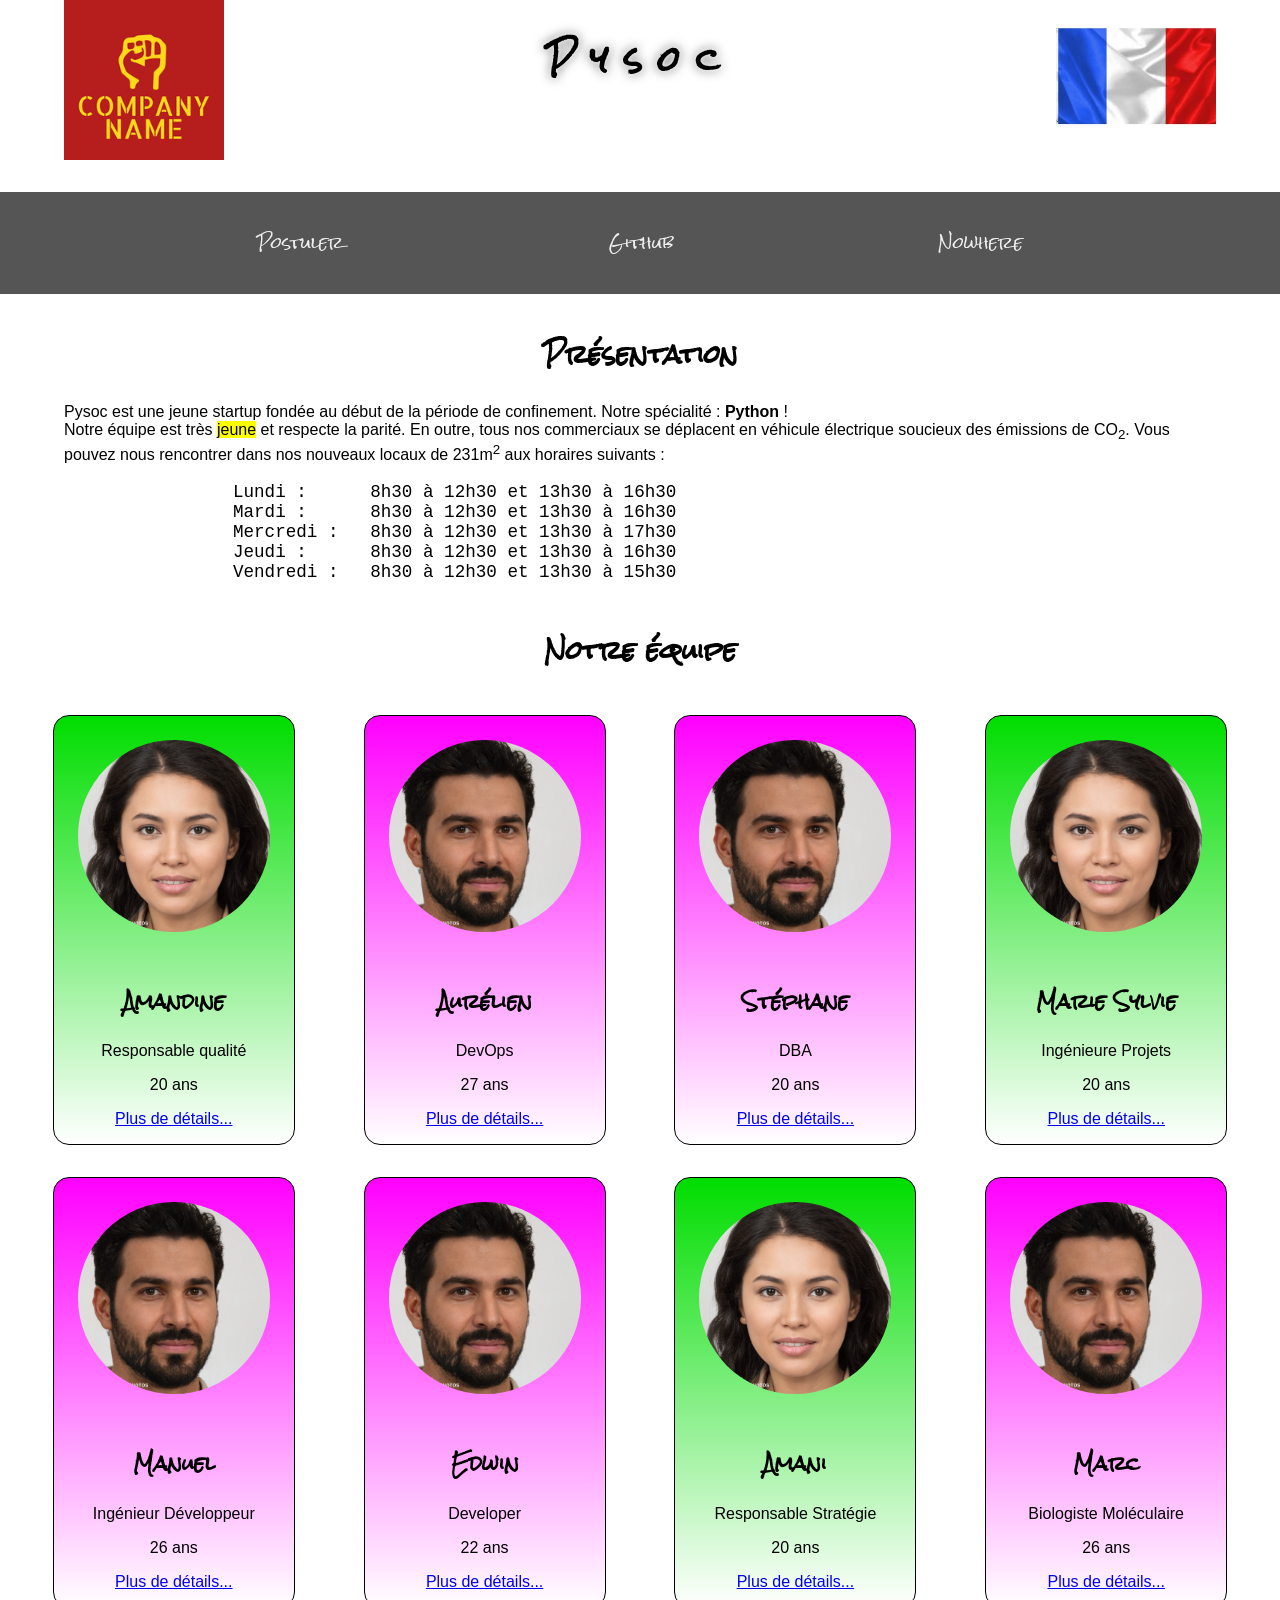
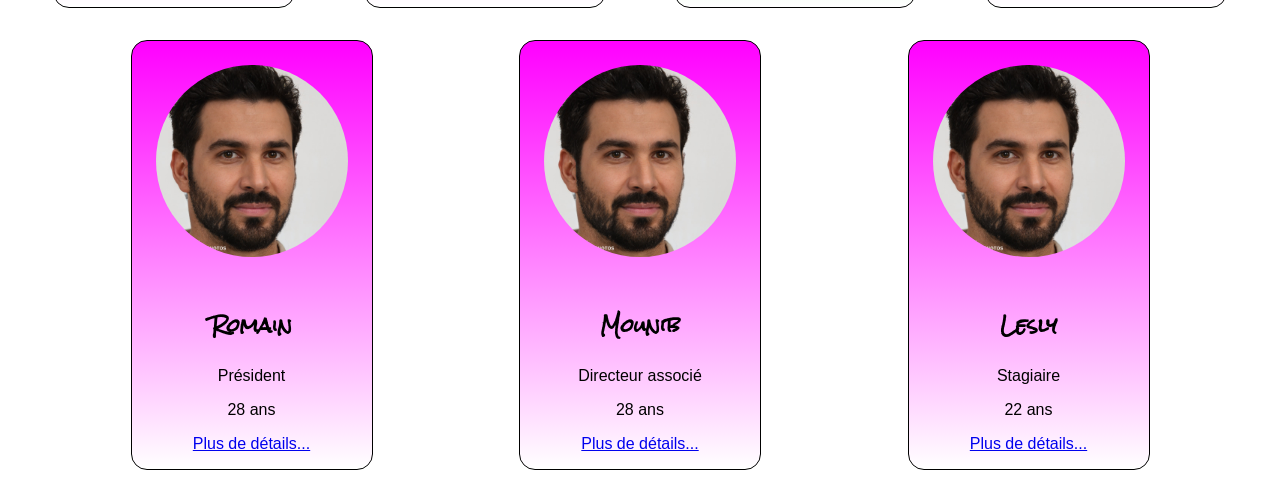
<file: pysoc/index.html>
<!DOCTYPE html>
<html lang="fr">

<head>
    <meta charset="UTF-8">
    <meta http-equiv="X-UA-Compatible" content="IE=edge">
    <meta name="viewport" content="width=device-width, initial-scale=1.0">
    <link rel="shortcut icon"
        href="https://cdn.shopify.com/s/files/1/0610/0703/6652/products/Peluche-serpent-vert_100x.png"
        type="image/x-icon">
    <link rel="stylesheet" href="css/main.css">
    <title>Pysoc : La meilleure startup Python</title>
</head>

<body>
    <main>
        <header>
            <img src="pics/logo.png" alt="" class="HdImg">
            <h1 class="GreyShadow">Pysoc</h1>
            <img src="pics/flag.webp" alt="drapeau français" class="HdImg">
        </header>

        <nav id="menu">
            <ul>
                <li><a href="register.html">Postuler</a></li>
                <li><a href="https://github.com" target="_blank">Github</a></li>
                <li><a href="#">Nowhere</a></li>
            </ul>
        </nav>

        <div id="intro">
            <h2>Présentation</h2>

            <p>Pysoc est une jeune startup fondée au <time datetime="2020-03-16T12:00:00">début de la période de
                    confinement</time>. Notre spécialité : <strong>Python</strong> ! <br> Notre équipe est très
                <mark>jeune</mark> et respecte la parité. En outre, tous nos commerciaux se déplacent en véhicule
                électrique soucieux des émissions de CO<sub>2</sub>. Vous pouvez nous rencontrer dans nos nouveaux
                locaux de 231m<sup>2</sup> aux horaires suivants :
            </p>

            <!-- Ceci est un commentaire -->
            <pre>
                Lundi :      8h30 à 12h30 et 13h30 à 16h30
                Mardi :      8h30 à 12h30 et 13h30 à 16h30
                Mercredi :   8h30 à 12h30 et 13h30 à 17h30
                Jeudi :      8h30 à 12h30 et 13h30 à 16h30
                Vendredi :   8h30 à 12h30 et 13h30 à 15h30
            </pre>
        </div>

        <section id="team">
            <h2>Notre équipe</h2>
            <div id="members">
                <article class="member girl">
                    <img src="pics/girl.jpg" alt="">
                    <h3>Amandine</h3>
                    <p>Responsable qualité</p>
                    <p>20 ans</p>
                    <p><a href="team/amandine/" target="_blank">Plus de détails...</a></p>
                </article>
                <article class="member boy">
                    <img src="pics/boy.jpg" alt="">
                    <h3>Aurélien</h3>
                    <p>DevOps</p>
                    <p>27 ans</p>
                    <p><a href="team/aurelien/" target="_blank">Plus de détails...</a></p>
                </article>
                <article class="member boy">
                    <img src="pics/boy.jpg" alt="">
                    <h3>Stéphane</h3>
                    <p>DBA</p>
                    <p>20 ans</p>
                    <p><a href="team/stephane/" target="_blank">Plus de détails...</a></p>
                </article>
                <article class="member girl">
                    <img src="pics/girl.jpg" alt="">
                    <h3>Marie Sylvie</h3>
                    <p>Ingénieure Projets</p>
                    <p>20 ans</p>
                    <p><a href="team/marie/" target="_blank">Plus de détails...</a></p>
                </article>
                <article class="member boy">
                    <img src="pics/boy.jpg" alt="">
                    <h3>Manuel</h3>
                    <p>Ingénieur Développeur</p>
                    <p>26 ans</p>
                    <p><a href="team/manuel/mon_CV.html" target="_blank">Plus de détails...</a></p>
                </article>
                <article class="member boy">
                    <img src="pics/boy.jpg" alt="">
                    <h3>Edwin</h3>
                    <p>Developer</p>
                    <p>22 ans</p>
                    <p><a href="team/edwin/" target="_blank">Plus de détails...</a></p>
                </article>
                <article class="member girl">
                    <img src="pics/girl.jpg" alt="">
                    <h3>Amani</h3>
                    <p>Responsable Stratégie</p>
                    <p>20 ans</p>
                    <p><a href="team/amani/" target="_blank">Plus de détails...</a></p>
                </article>
                <article class="member boy">
                    <img src="pics/boy.jpg" alt="">
                    <h3>Marc</h3>
                    <p>Biologiste Moléculaire</p>
                    <p>26 ans</p>
                    <p><a href="team/marc/" target="_blank">Plus de détails...</a></p>
                </article>
                <article class="member boy">
                    <img src="pics/boy.jpg" alt="">
                    <h3>Romain</h3>
                    <p>Président</p>
                    <p>28 ans</p>
                    <p><a href="team/romain/" target="_blank">Plus de détails...</a></p>
                </article>
                <article class="member boy">
                    <img src="pics/boy.jpg" alt="">
                    <h3>Mounib</h3>
                    <p>Directeur associé</p>
                    <p>28 ans</p>
                    <p><a href="https://wawashi.fr/" target="_blank">Plus de détails...</a></p>
                </article>
                <article class="member boy">
                    <img src="pics/boy.jpg" alt="">
                    <h3>Lesly</h3>
                    <p>Stagiaire</p>
                    <p>22 ans</p>
                    <p><a href="https://baobab-ingenierie.fr" target="_blank">Plus de détails...</a></p>
                </article>
            </div>
        </section>

    </main>
</body>

</html>
</file>
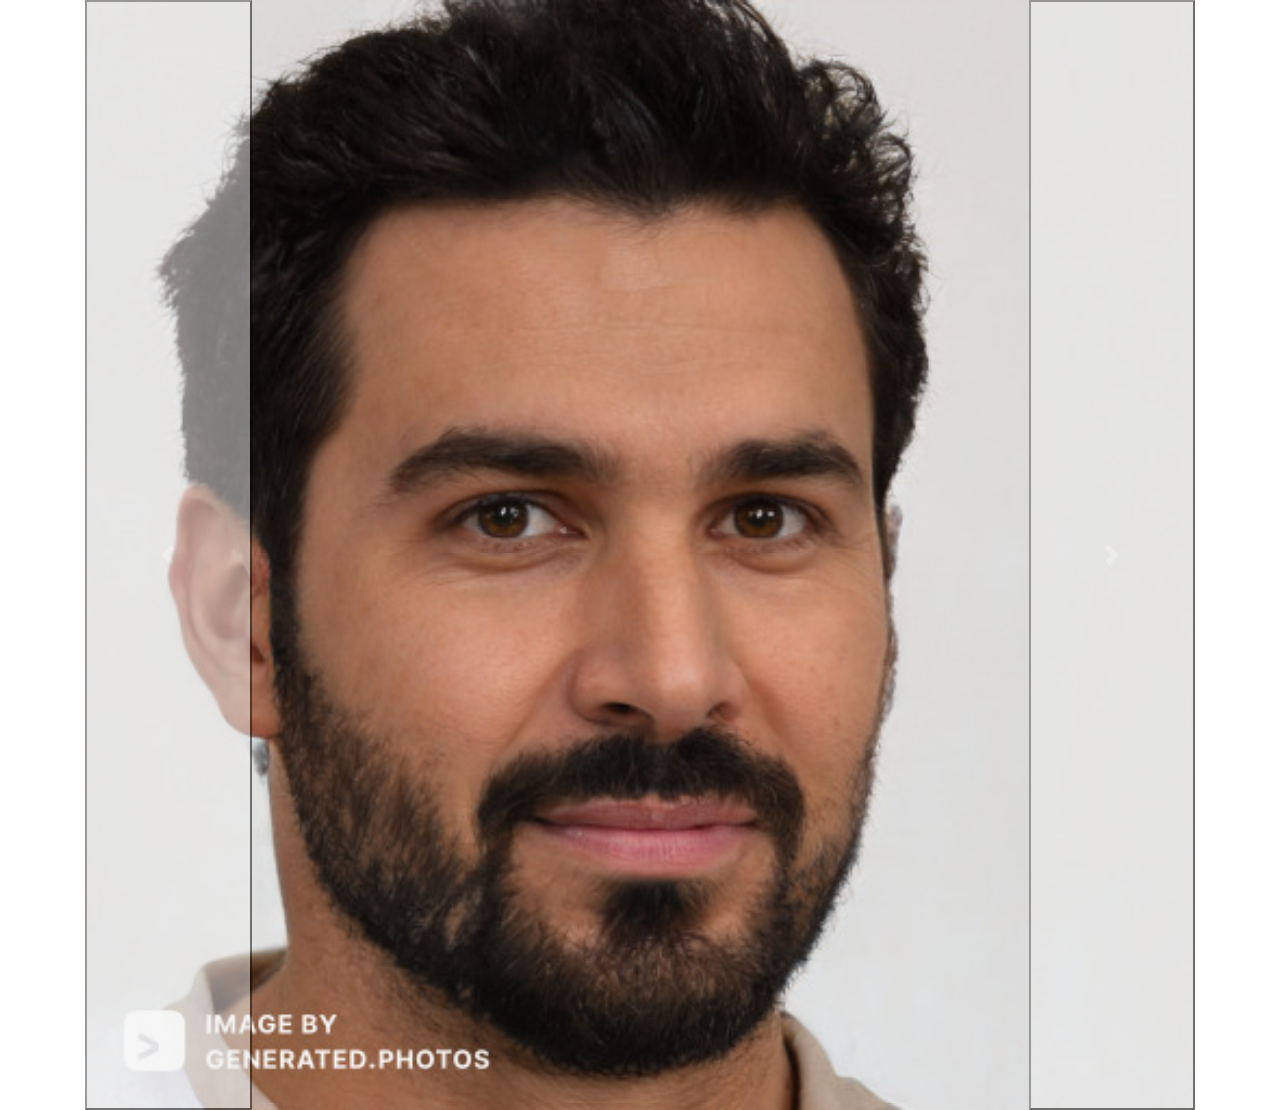
<file: pysoc/carousel.html>
<!DOCTYPE html>
<html lang="en">

<head>
    <meta charset="UTF-8">
    <meta http-equiv="X-UA-Compatible" content="IE=edge">
    <meta name="viewport" content="width=device-width, initial-scale=1.0">
    <title>Carousel</title>
    <link rel="stylesheet" href="https://cdn.jsdelivr.net/npm/bootstrap@4.6.1/dist/css/bootstrap.min.css"
        integrity="sha384-zCbKRCUGaJDkqS1kPbPd7TveP5iyJE0EjAuZQTgFLD2ylzuqKfdKlfG/eSrtxUkn" crossorigin="anonymous">
</head>

<body class="container">
    <div id="carouselExampleControls" class="carousel slide" data-ride="carousel">
        <div class="carousel-inner">
            <div class="carousel-item active">
                <img src="pics/boy.jpg" class="d-block w-100" alt="boy">
            </div>
            <div class="carousel-item">
                <img src="pics/girl.jpg" class="d-block w-100" alt="girl">
            </div>
        </div>
        <button class="carousel-control-prev" type="button" data-target="#carouselExampleControls" data-slide="prev">
            <span class="carousel-control-prev-icon" aria-hidden="true"></span>
            <span class="sr-only">Previous</span>
        </button>
        <button class="carousel-control-next" type="button" data-target="#carouselExampleControls" data-slide="next">
            <span class="carousel-control-next-icon" aria-hidden="true"></span>
            <span class="sr-only">Next</span>
        </button>
    </div>

    <script src="https://cdn.jsdelivr.net/npm/jquery@3.5.1/dist/jquery.slim.min.js"
        integrity="sha384-DfXdz2htPH0lsSSs5nCTpuj/zy4C+OGpamoFVy38MVBnE+IbbVYUew+OrCXaRkfj"
        crossorigin="anonymous"></script>
    <script src="https://cdn.jsdelivr.net/npm/bootstrap@4.6.1/dist/js/bootstrap.bundle.min.js"
        integrity="sha384-fQybjgWLrvvRgtW6bFlB7jaZrFsaBXjsOMm/tB9LTS58ONXgqbR9W8oWht/amnpF"
        crossorigin="anonymous"></script>

</body>

</html>
</file>
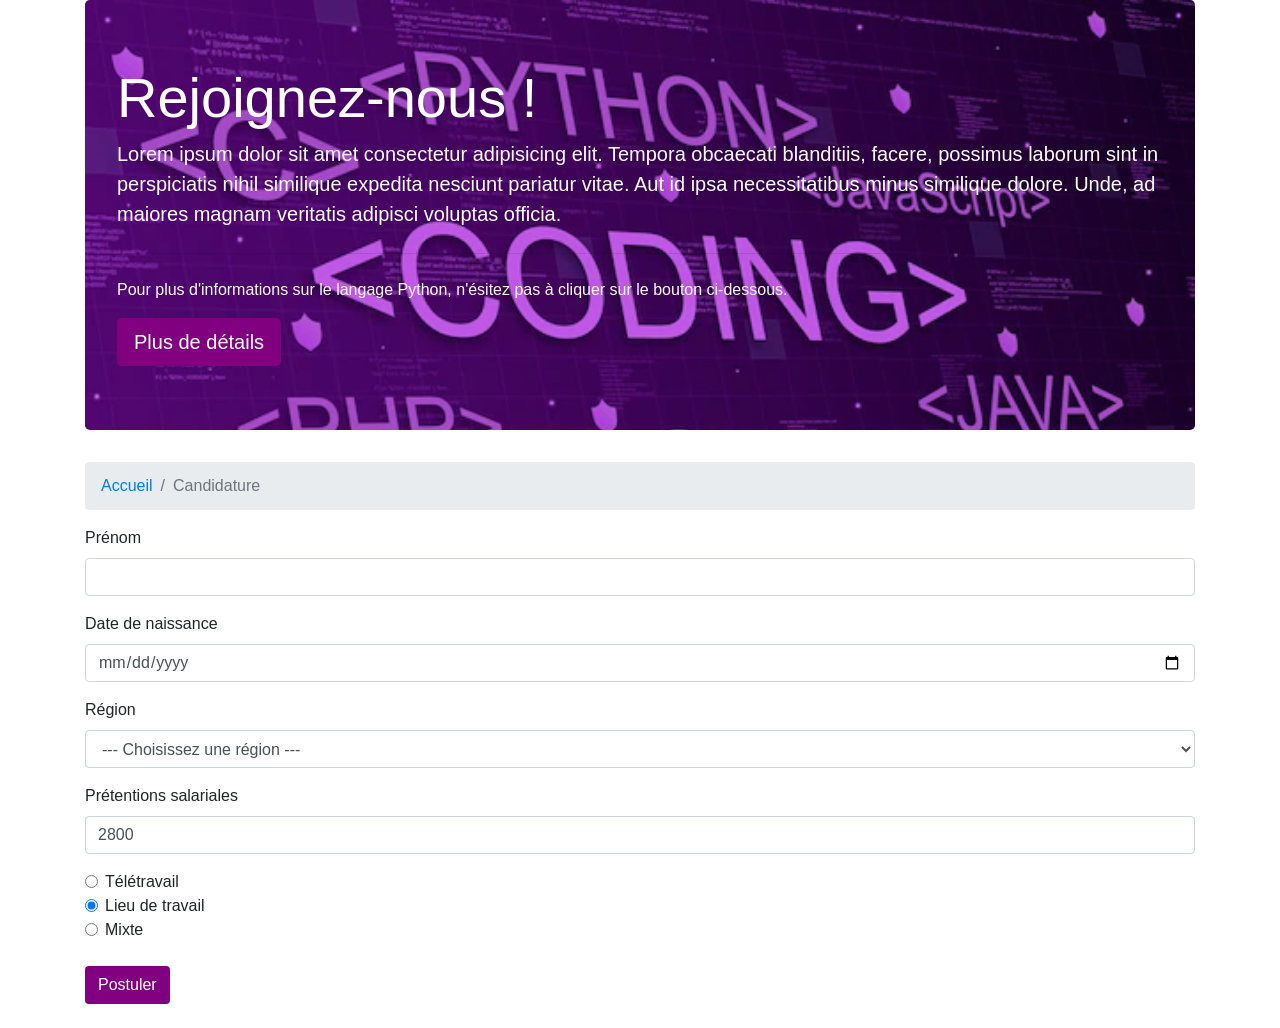
<file: pysoc/register.html>
<!DOCTYPE html>
<html lang="fr">

<head>
    <meta charset="UTF-8">
    <meta http-equiv="X-UA-Compatible" content="IE=edge">
    <meta name="viewport" content="width=device-width, initial-scale=1.0">
    <title>Pysoc : Candidature</title>
    <link rel="stylesheet" href="https://cdn.jsdelivr.net/npm/bootstrap@4.6.1/dist/css/bootstrap.min.css"
        integrity="sha384-zCbKRCUGaJDkqS1kPbPd7TveP5iyJE0EjAuZQTgFLD2ylzuqKfdKlfG/eSrtxUkn" crossorigin="anonymous">
    <link rel="stylesheet" href="css/bonus.css">
</head>

<body class="container">
    <div class="jumbotron jb-background">
        <h1 class="display-4">Rejoignez-nous !</h1>
        <p class="lead">Lorem ipsum dolor sit amet consectetur adipisicing elit. Tempora obcaecati blanditiis,
            facere,
            possimus laborum sint in perspiciatis nihil similique expedita nesciunt pariatur vitae. Aut id ipsa
            necessitatibus minus similique dolore.
            Unde, ad maiores magnam veritatis adipisci voluptas officia.</p>
        <hr class="my-4">
        <p>Pour plus d'informations sur le langage Python, n'ésitez pas à cliquer sur le bouton ci-dessous.</p>
        <a class="btn violet btn-lg" href="https://www.python.org/" role="button">Plus de détails</a>
    </div>

    <nav aria-label="breadcrumb">
        <ol class="breadcrumb">
            <li class="breadcrumb-item"><a href="index.html">Accueil</a></li>
            <li class="breadcrumb-item active" aria-current="page">Candidature</li>
        </ol>
    </nav>

    <form action="save.php" method="post">
        <div class="form-group">
            <label for="fname">Prénom</label>
            <input type="text" name="fname" id="fname" class="form-control" required>
        </div>
        <div class="form-group">
            <label for="dob">Date de naissance</label>
            <input type="date" name="dob" id="dob" class="form-control">
        </div>
        <div class="form-group">
            <label for="region">Région</label>
            <select name="region" id="region" class="form-control">
                <option value="">--- Choisissez une région ---</option>
                <option value="GDE">Grand Est</option>
                <option value="IDF">Ile de France</option>
                <option value="OCC">Occitanie</option>
            </select>
        </div>
        <div class="form-group">
            <label for="salary">Prétentions salariales</label>
            <input type="number" name="salary" id="salary" class="form-control" min="1600" max="4000" value="2800" step="100">
        </div>
        <div class="form-check">
            <input type="radio" name="location" id="TT" class="form-check-input" value="Télétravail"><label class="form-check-label" for="TT">Télétravail</label>
        </div>
        <div class="form-check">
            <input type="radio" name="location" id="LT" class="form-check-input" value="Lieu de travail" checked><label class="form-check-label" for="LT">Lieu de travail</label>
        </div>
        <div class="form-check">
            <input type="radio" name="location" id="MX" class="form-check-input" value="Mixte"><label class="form-check-label" for="MX">Mixte</label>
        </div>
        <button type="submit" class="btn violet my-4">Postuler</button>
    </form>
</body>

</html>
</file>
<file: pysoc/css/main.css>
/* MDN - Mozilla Developer Network */

@import url('https://fonts.googleapis.com/css2?family=Rock+Salt&display=swap');

html {
    height: 100%;
}

body {
    height: 100vh;
    margin: 0;
    font-family: Arial, Helvetica, sans-serif;
    background-image: radial-gradient(#0ff, #ff0);
    background-image: linear-gradient(#fff, #f0f);
    background: rgb(141, 245, 172);
    background: #8df5ac;
    background: hsl(300, 50%, 75%);
    background: rgba(0, 255, 127, .2);
    background: hsla(240, 25%, 75%, .75);
    background: #0000ff7f;
    background: white;
}

header {
    /* height: 15vh; */
    display: flex;
    justify-content: space-between;
}

h1 {
    letter-spacing: 1rem;
    font-weight: bold;
}

h1,
h2,
h3 {
    font-family: 'Rock Salt', sans-serif;
    text-align: center;
}

/* Images dans un header */
.HdImg {
    /* height: 100%; */
    height: 10rem;
}

.GreyShadow {
    text-shadow: 0 0 .33rem #fff, 0 0 .66rem #555;
}

pre {
    font-size: 1.1rem;
}

.member {
    background: #fff;
    border: #000 solid .1rem;
    width: 15rem;
    text-align: center;
    border-radius: 1rem;
    margin: 1rem;
}

/* Sélecteur hiérarchique ascendant/descendant */
.member img {
    width: 80%;
    margin: 10%;
    border-radius: 50%;
}

#members {
    display: flex;
    flex-wrap: wrap;
    justify-content: space-evenly;
}

.boy {
    background-image: linear-gradient(#f0f, #fff);
}

.girl {
    background-image: linear-gradient(#0d0, #fff);
}

header,
#intro {
    width: 90%;
    margin: auto;
}

/* MENU */
#menu {
    margin: 2rem 0;
    background: #555;
    padding: 1rem 0;
    position: sticky;
    top: 0;
}

#menu ul {
    padding: 0;
    list-style: none;
    display: flex;
    flex-wrap: wrap;
    justify-content: space-evenly;
}

#menu a {
    font-family: "Rock Salt", sans-serif;
    color: #eee;
    text-decoration: none;
    padding: .5rem;
    transition: all 750ms ease-in-out;
}

#menu a:hover {
    background: #eee;
    color: #555;
}
</file>
<file: pysoc/css/bonus.css>
.violet {
    background: #800080;
    color: #fff;
}

.jb-background {
    background-image: url(../pics/bg.webp);
    background-size: cover;
    color: #fff;
}
</file>
